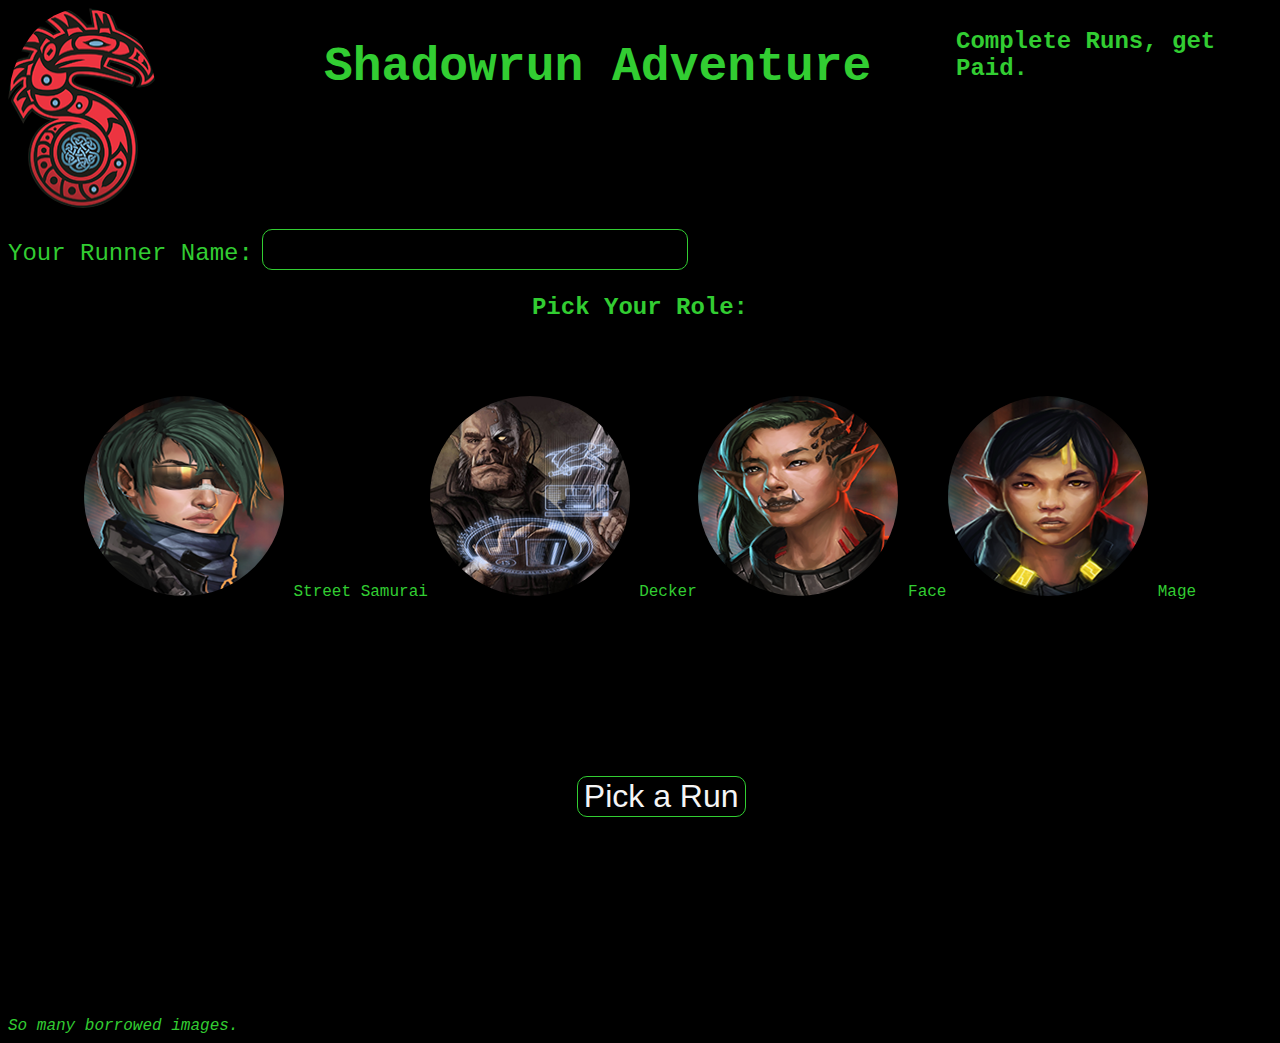
<file: index.html>
<!DOCTYPE html>
<html lang="en">
<head>
    <meta charset="UTF-8">
    <meta name="viewport" content="width=device-width, initial-scale=1.0">
    <title>Shadowrun Adventure</title>
    <link rel="stylesheet" href="common/main.css">
    <link rel="stylesheet" href="style.css">
</head>
<body>
    <header>
        <div class='logo'><img id='srlogo' src="../assets/SR_logo.png" alt="Shadowrun Logo"></div>
        <h1>Shadowrun Adventure</h1>
        <h2>Complete Runs, get Paid.</h2>
        
    </header>
    
    <main> 
        
        <form id="user-sign-up">
            <p class="text-prompt">
                <label for="name">Your Runner Name:</label>
                <input id="name" name="name" required>
            </p>
            <section>
                <h3>Pick Your Role:</h3>
                <div id="avatars">
                    <label>
                        <input type="radio" name="role" required value="streetsam">
                        <img src="./assets/streetsam.png">
                        Street Samurai
                    </label>
                    <label>
                        <input type="radio" name="role" required value="decker">
                        <img src="./assets/decker.png">
                        Decker
                    </label>
                    <label>
                        <input type="radio" name="role" required value="face">
                        <img src="./assets/face.png">
                        Face
                    </label>
                    <label>
                        <input type="radio" name="role" required value="mage">
                        <img src="./assets/mage.png">
                        Mage
                    </label>
                </div>
            </section>
            <button id='ready-button'>Pick a Run</button>
        </form>
    </main>

    <footer>
        <cite>
            So many borrowed images.
        </cite>
    </footer>

    <script type="module" src="./home/home.js"></script>
</body>
</html>
</file>
<file: common/main.css>
body {
    background: black;
    color: limegreen;
    font-family: 'Courier New', Courier, monospace;

}

header {
    display: grid;
    grid-template-columns: 1fr 2fr 1fr;
    grid-template-rows: 2;
    color: limegreen;
    font-family: 'Courier New', Courier, monospace;
}
#srlogo {
    grid-column-start: 1;
    grid-column-end: 1;
    grid-row-start: 1;
    grid-row-end: 4;
    height: 200px;
    width: 150px;
}
.profile {
    font-size: 150%;
}
</file>
<file: style.css>
img {
    height: 200px;
    width: 200px;
    border-radius: 100%;
}
#srlogo {
    border:none;
}
img:hover {
    border: 1px red solid;
}

#avatars {
    display: flex;
    justify-content: space-around;
    padding: 50px;
    margin: 25px;
}

input[type='radio'] {
  display: none;  
}

label {
    cursor: pointer;
}
label[for='name'] {
    font-size: 150%;
}
button[id='ready-button'] {
   margin-left: 45%;
}

input#name {
      font-size: 200%;
      background-color: black;
      border: 1px limegreen solid;
      color: limegreen;
      color: whitesmoke;
      border-radius: 10px;
}

 button {
    cursor: pointer;
    margin-top: 100px;
    font-size: 200%;
    background-color: black;
    border: 1px limegreen solid;
    color: limegreen;
    color: whitesmoke;
    border-radius: 10px;
  }

  footer {
      margin-top: 200px;
  }

  h3 {
      display: flex;
      justify-content: center;
      font-size: 150%;
  }

  h1 {
      font-size: 300%;
  }
</file>
